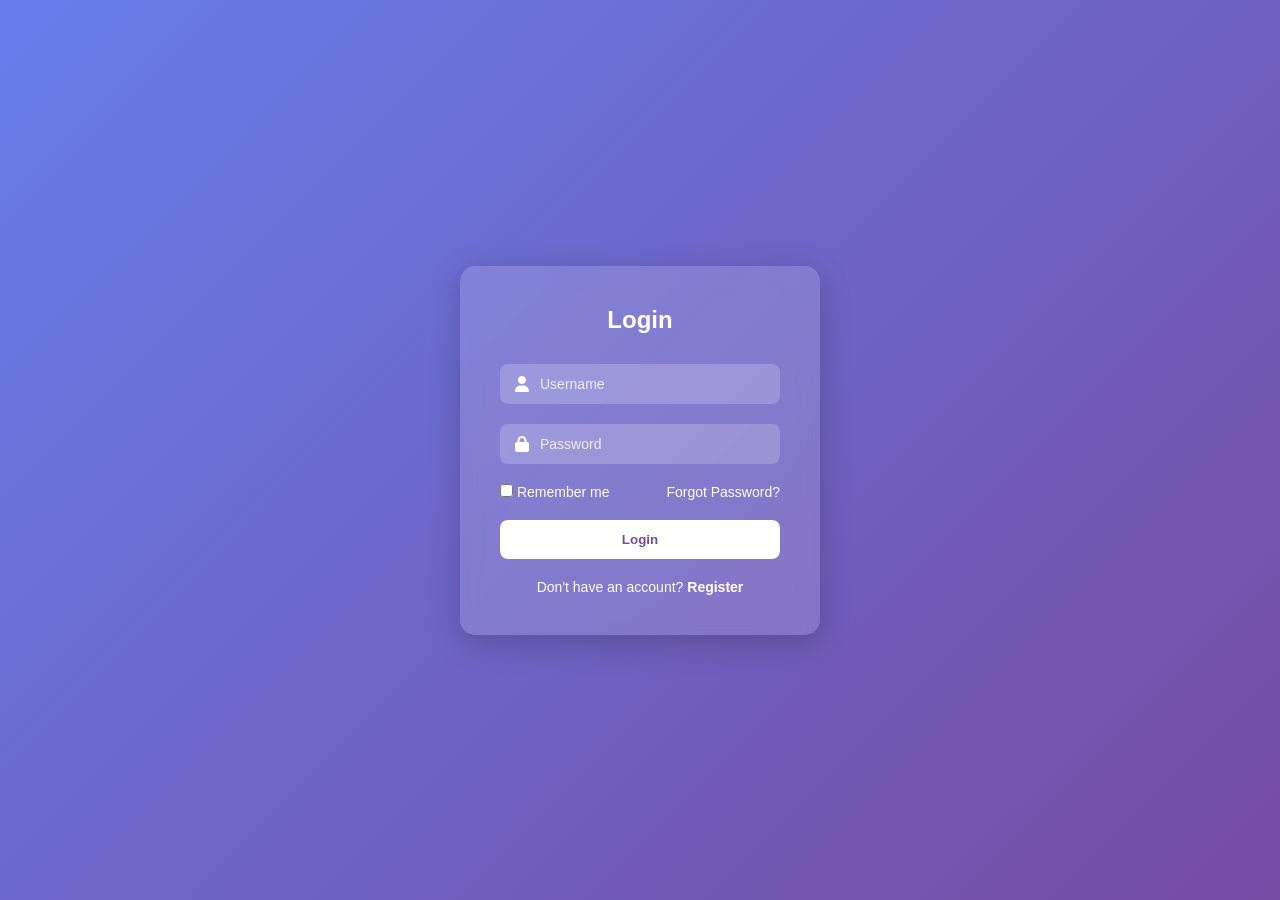
<file: index.html>
<!doctype html>
<html lang="en">
  <head>
    <meta charset="UTF-8" />
    <meta name="viewport" content="width=device-width, initial-scale=1.0" />
    <title>login form</title>
    <link rel="stylesheet" href="style.css" />
    <link
      href="https://cdnjs.cloudflare.com/ajax/libs/font-awesome/6.5.0/css/all.min.css"
      rel="stylesheet"
    />
  </head>
  <body>
    <div class="container">
      <form class="login-form">
        <h2>Login</h2>

        <div class="input-box">
          <i class="fa fa-user"></i>
          <input type="text" placeholder="Username" required />
        </div>

        <div class="input-box">
          <i class="fa fa-lock"></i>
          <input type="password" placeholder="Password" required />
        </div>

        <div class="options">
          <label> <input type="checkbox" /> Remember me </label>
          <a href="#">Forgot Password?</a>
        </div>

        <button type="submit">Login</button>

        <p class="register">Don't have an account? <a href="#">Register</a></p>
      </form>
    </div>
  </body>
</html>
</file>
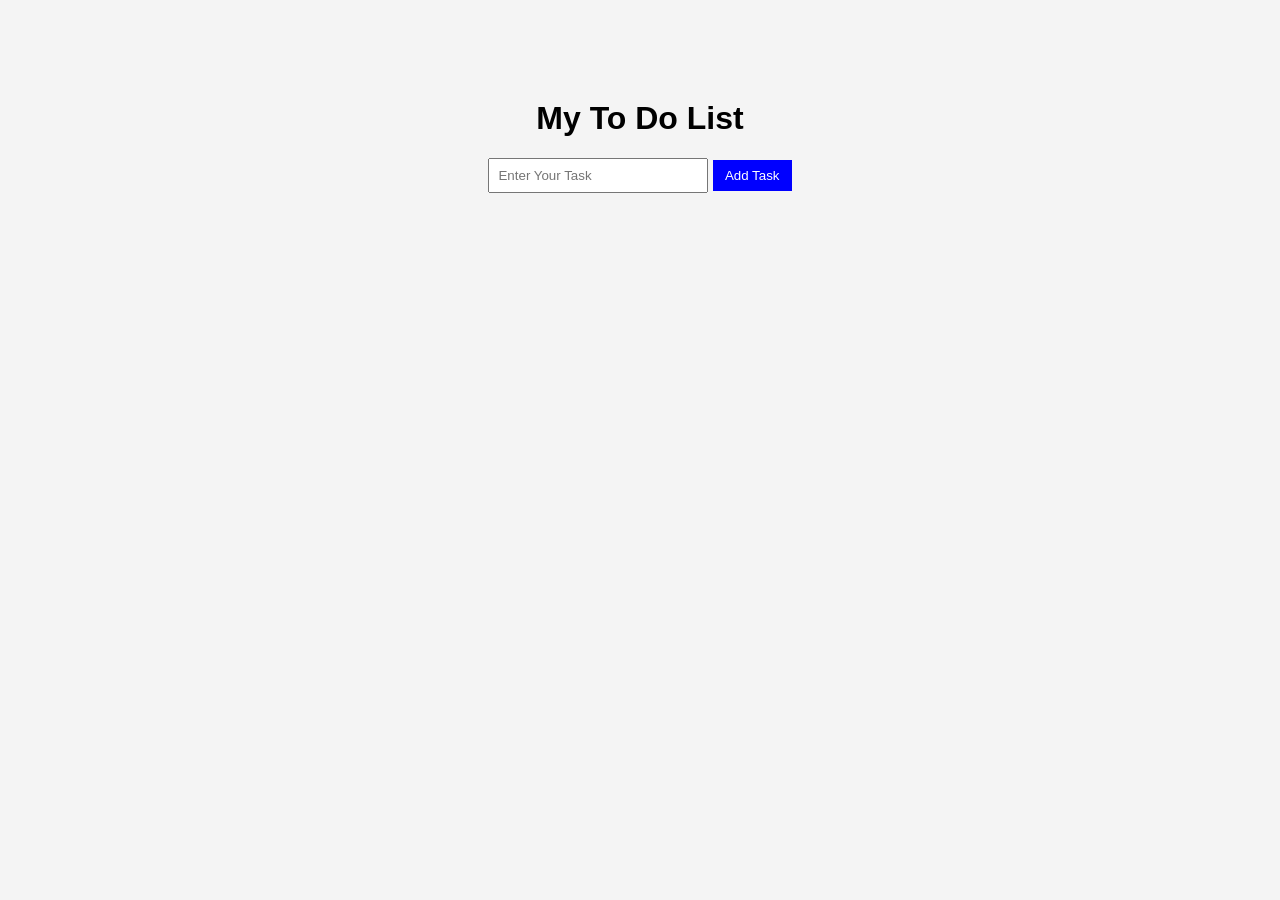
<file: simple_js.html/index.html>
<!doctype html>
<html lang="en">
  <head>
    <meta charset="UTF-8" />
    <meta name="viewport" content="width=device-width, initial-scale=1.0" />
    <title>Simple To Do List</title>
    <link rel="stylesheet" href="style.css" />
  </head>
  <body>
    <div class="container">
      <h1>My To Do List</h1>
      <input type="text" id="taskinput" placeholder="Enter Your Task" />
      <button onclick="addTask()">Add Task</button>
      <ul id="taskList"></ul>
    </div>
  </body>
  <script src="script.js"></script>
</html>
</file>
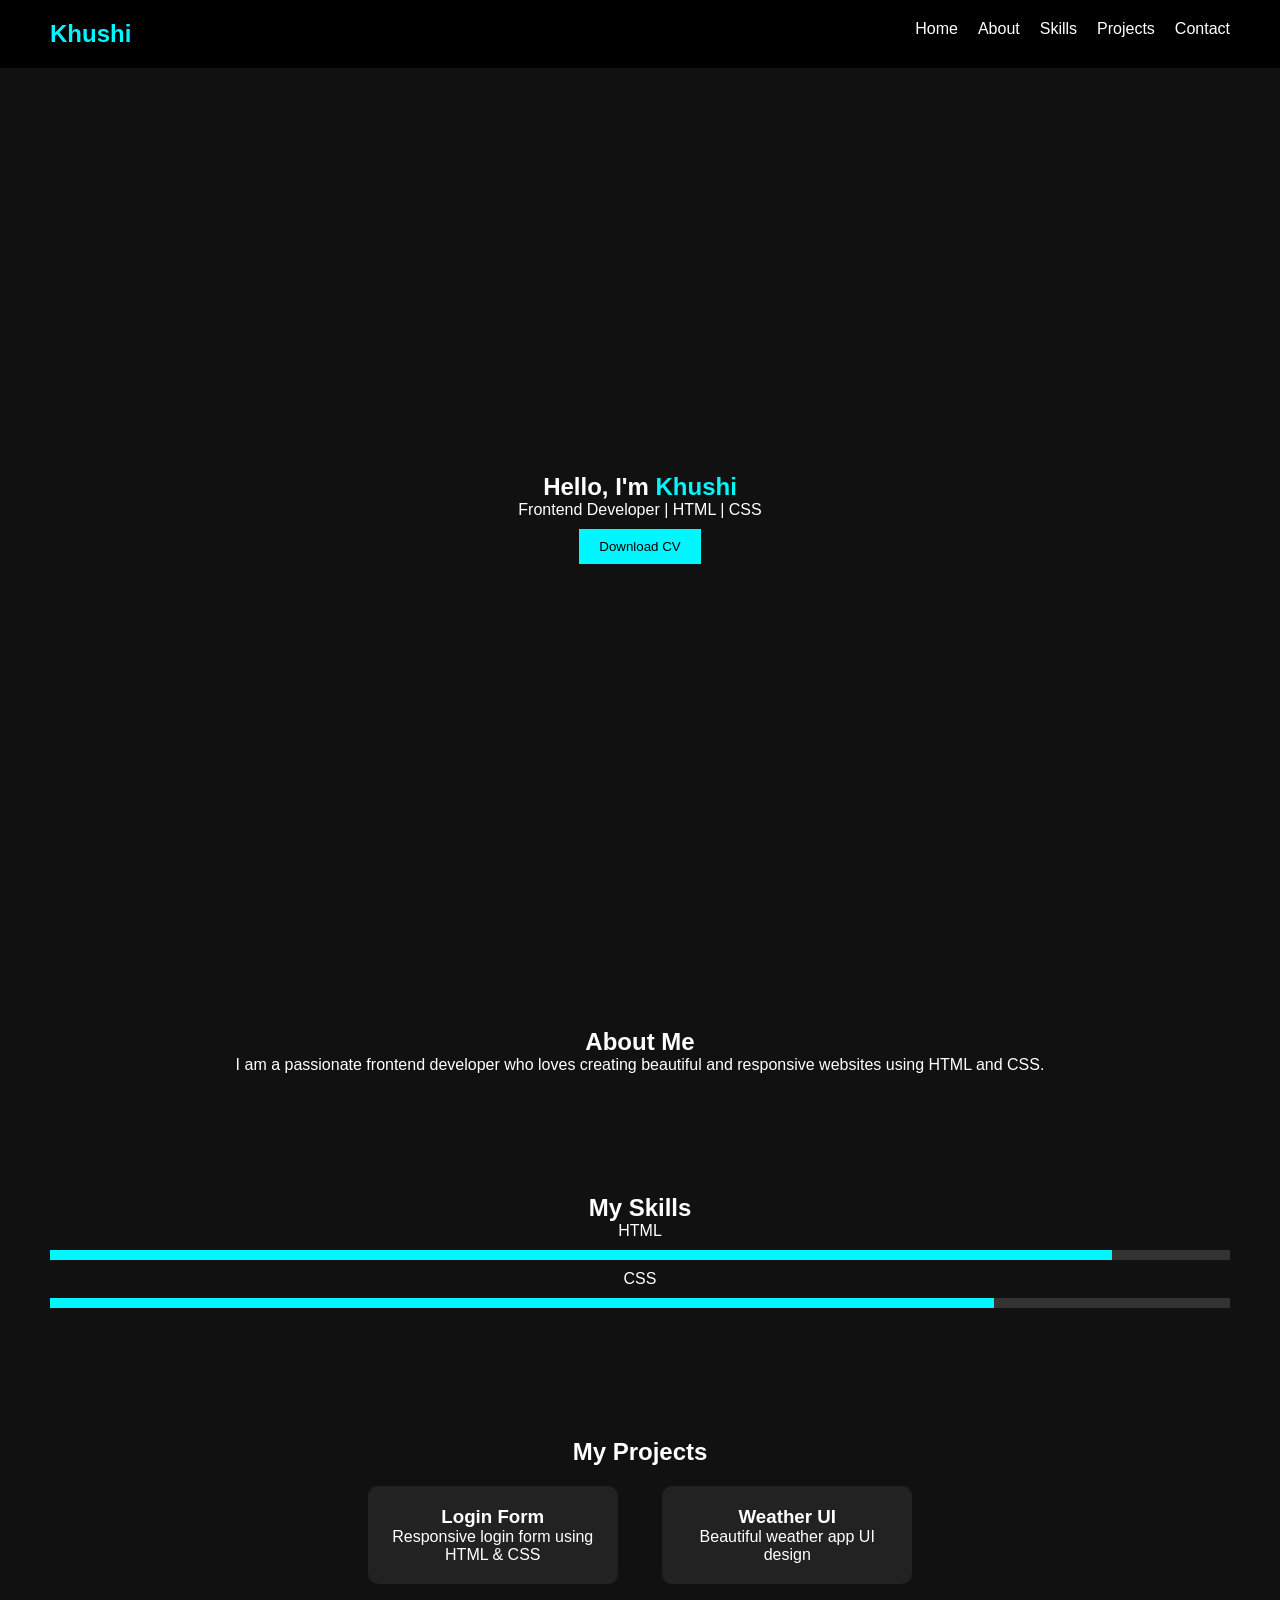
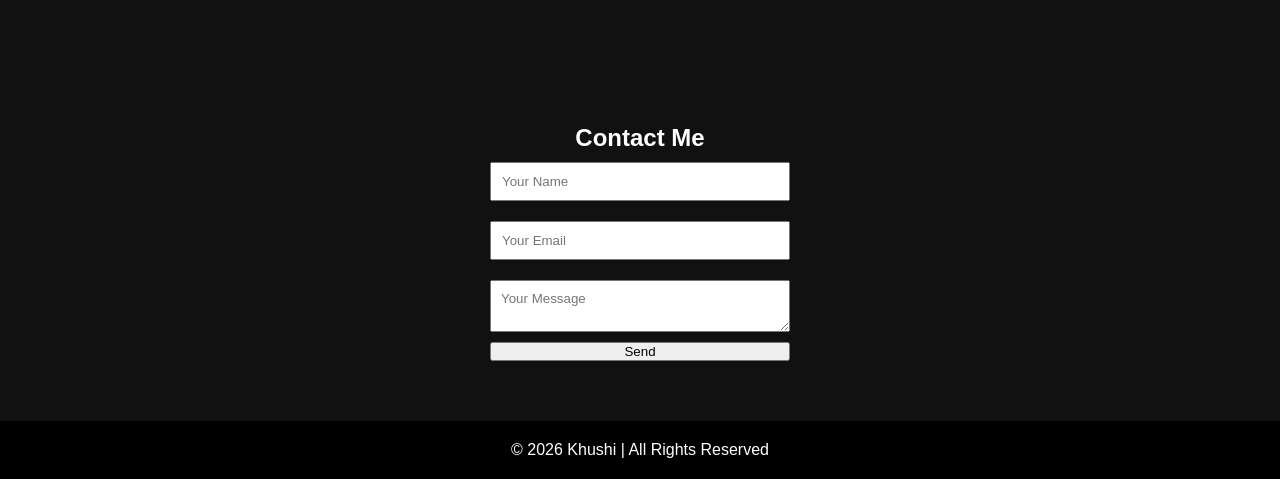
<file: profile_card/portfolio/index.html>
<!doctype html>
<html lang="en">
  <head>
    <meta charset="UTF-8" />
    <meta name="viewport" content="width=device-width, initial-scale=1.0" />
    <title>portfolio</title>
    <link rel="stylesheet" href="style.css" />
  </head>
  <body>
    <!-- Navbar -->
    <nav>
      <h2 class="logo">Khushi</h2>
      <ul>
        <li><a href="#home">Home</a></li>
        <li><a href="#about">About</a></li>
        <li><a href="#skills">Skills</a></li>
        <li><a href="#projects">Projects</a></li>
        <li><a href="#contact">Contact</a></li>
      </ul>
    </nav>

    <!-- Hero Section -->
    <section id="home" class="hero">
      <div class="hero-text">
        <h1>Hello, I'm <span>Khushi</span></h1>
        <p>Frontend Developer | HTML | CSS</p>
        <button>Download CV</button>
      </div>
    </section>

    <!-- About -->
    <section id="about" class="about">
      <h2>About Me</h2>
      <p>
        I am a passionate frontend developer who loves creating beautiful and
        responsive websites using HTML and CSS.
      </p>
    </section>

    <!-- Skills -->
    <section id="skills" class="skills">
      <h2>My Skills</h2>

      <div class="skill">
        <p>HTML</p>
        <div class="progress"><div class="html"></div></div>
      </div>

      <div class="skill">
        <p>CSS</p>
        <div class="progress"><div class="css"></div></div>
      </div>
    </section>

    <!-- Projects -->
    <section id="projects" class="projects">
      <h2>My Projects</h2>

      <div class="project-box">
        <h3>Login Form</h3>
        <p>Responsive login form using HTML & CSS</p>
      </div>

      <div class="project-box">
        <h3>Weather UI</h3>
        <p>Beautiful weather app UI design</p>
      </div>
    </section>

    <!-- Contact -->
    <section id="contact" class="contact">
      <h2>Contact Me</h2>
      <form>
        <input type="text" placeholder="Your Name" required />
        <input type="email" placeholder="Your Email" required />
        <textarea placeholder="Your Message" required></textarea>
        <button type="submit">Send</button>
      </form>
    </section>

    <footer>
      <p>© 2026 Khushi | All Rights Reserved</p>
    </footer>
  </body>
</html>
</file>
<file: style.css>
* {
  margin: 0;
  padding: 0;
  box-sizing: border-box;
  font-family: Arial, Helvetica, sans-serif;
}

body {
  height: 100vh;
  display: flex;
  justify-content: center;
  align-items: center;
  background: linear-gradient(135deg, #667eea, #764ba2);
}

.container {
  width: 100%;
  max-width: 400px;
  padding: 20px;
}

.login-form {
  background: rgba(255, 255, 255, 0.15);
  backdrop-filter: blur(10px);
  padding: 40px;
  border-radius: 15px;
  box-shadow: 0 8px 32px rgba(0, 0, 0, 0.2);
  color: #fff;
}

.login-form h2 {
  text-align: center;
  margin-bottom: 30px;
}

.input-box {
  position: relative;
  margin-bottom: 20px;
}

.input-box i {
  position: absolute;
  left: 15px;
  top: 50%;
  transform: translateY(-50%);
  color: #fff;
}

.input-box input {
  width: 100%;
  padding: 12px 12px 12px 40px;
  border: none;
  outline: none;
  border-radius: 8px;
  background: rgba(255, 255, 255, 0.2);
  color: #fff;
  font-size: 14px;
}

.input-box input::placeholder {
  color: #eee;
}

.options {
  display: flex;
  justify-content: space-between;
  font-size: 14px;
  margin-bottom: 20px;
}

.options a {
  color: #fff;
  text-decoration: none;
}

.options a:hover {
  text-decoration: underline;
}

button {
  width: 100%;
  padding: 12px;
  border: none;
  border-radius: 8px;
  background: #fff;
  color: #764ba2;
  font-weight: bold;
  cursor: pointer;
  transition: 0.3s;
}

button:hover {
  background: #ddd;
}

.register {
  text-align: center;
  margin-top: 20px;
  font-size: 14px;
}

.register a {
  color: #fff;
  text-decoration: none;
  font-weight: bold;
}

.register a:hover {
  text-decoration: underline;
}

@media (max-width: 480px) {
  .login-form {
    padding: 25px;
  }
}
</file>
<file: simple_js.html/style.css>
body {
  font-family: Arial;
  background-color: #f4f4f4;
  text-align: center;
}
.container {
  margin-top: 100px;
}
input {
  padding: 8px;
  width: 200px;
}
button {
  padding: 8px 12px;
  background-color: blue;
  color: white;
  border: none;
  cursor: pointer;
}
button:hover {
  background-color: darkblue;
}
li {
  margin-top: 10px;
  list-style: none;
}
</file>
<file: profile_card/portfolio/style.css>
* {
  margin: 0;
  padding: 0;
  box-sizing: border-box;
  font-family: Arial, sans-serif;
}

body {
  background: #111;
  color: white;
}

/* Navbar */
nav {
  display: flex;
  justify-content: space-between;
  padding: 20px 50px;
  background: #000;
}

nav ul {
  display: flex;
  list-style: none;
}

nav ul li {
  margin-left: 20px;
}

nav ul li a {
  text-decoration: none;
  color: white;
  transition: 0.3s;
}

nav ul li a:hover {
  color: #00f7ff;
}

.logo {
  color: #00f7ff;
}

/* Hero */
.hero {
  height: 100vh;
  display: flex;
  justify-content: center;
  align-items: center;
  text-align: center;
}

.hero span {
  color: #00f7ff;
}

.hero button {
  padding: 10px 20px;
  border: none;
  background: #00f7ff;
  cursor: pointer;
  margin-top: 10px;
}

/* Sections */
section {
  padding: 60px 50px;
  text-align: center;
}

.skills .progress {
  background: #333;
  height: 10px;
  width: 100%;
  margin: 10px 0;
}

.skills .progress div {
  height: 10px;
  background: #00f7ff;
}

.html {
  width: 90%;
}

.css {
  width: 80%;
}

.project-box {
  background: #222;
  padding: 20px;
  margin: 20px;
  display: inline-block;
  width: 250px;
  border-radius: 10px;
  transition: 0.3s;
}

.project-box:hover {
  transform: scale(1.05);
}

/* Contact */
.contact form {
  display: flex;
  flex-direction: column;
  width: 300px;
  margin: auto;
}

.contact input,
.contact textarea {
  margin: 10px 0;
  padding: 10px;
}

footer {
  padding: 20px;
  background: #000;
  text-align: center;
}

/* Responsive */
@media (max-width: 768px) {
  nav {
    flex-direction: column;
    align-items: center;
  }

  nav ul {
    flex-direction: column;
    margin-top: 10px;
  }

  .project-box {
    width: 100%;
  }
}
</file>
